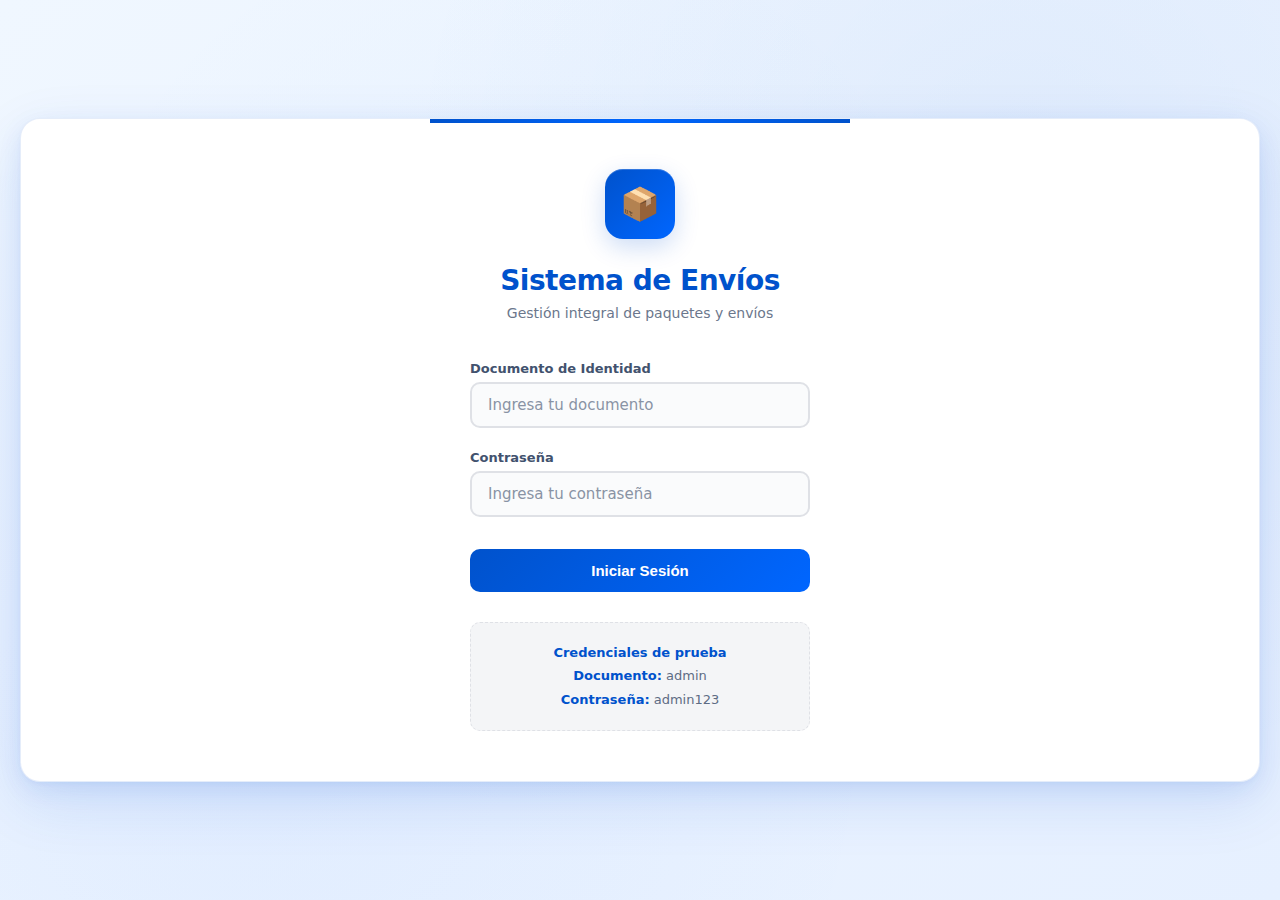
<file: index.html>
<!DOCTYPE html>
<html lang="es">

<head>
    <meta charset="UTF-8">
    <meta name="viewport" content="width=device-width, initial-scale=1.0">
    <link rel="stylesheet" href="style.css">
    <title>Sistema de Envíos</title>
</head>

<body>
    <div class="container">
        <!-- Login -->
        <div class="login-container" id="loginSection">
            <div class="login-icon">📦</div>
            <h2 class="login-title">Sistema de Envíos</h2>
            <p class="login-subtitle">Gestión integral de paquetes y envíos</p>

            <form id="loginForm">
                <div class="form-group">
                    <label>Documento de Identidad</label>
                    <input type="text" id="username" required placeholder="Ingresa tu documento">
                </div>
                <div class="form-group">
                    <label>Contraseña</label>
                    <input type="password" id="password" required placeholder="Ingresa tu contraseña">
                </div>
                <button type="submit" class="btn">Iniciar Sesión</button>
            </form>
            <div class="login-demo-info">
                <p><strong>Credenciales de prueba</strong></p>
                <p><strong>Documento:</strong> admin </p>
                <p><strong>Contraseña:</strong> admin123</p>
            </div>
        </div>

        <!-- App Principal -->
        <div class="app-container" id="appSection">
            <div class="header">
                <div>
                    <h1>📦 Sistema de Envíos</h1>
                    <span class="welcome-text" id="welcomeText"></span>
                </div>
                <button class="logout-btn" onclick="logout()">Cerrar Sesión</button>
            </div>

            <div class="tabs">
                <button class="tab active" onclick="showTab('paquetes')">Paquetes</button>
                <button class="tab" onclick="showTab('envios')">Envíos</button>
                <button class="tab" onclick="showTab('usuarios')">Usuarios</button>
            </div>

            <div class="content">
                <!-- Tab Paquetes -->
                <div class="tab-content active" id="paquetes">
                    <h2>Gestión de Paquetes</h2>
                    <p class="subtitle">Administra la información de los paquetes</p>

                    <div class="form-container">
                        <h3>Registro de Paquete</h3>
                        <form id="paqueteForm">
                            <input type="hidden" id="paqueteId">
                            <div class="form-row">
                                <div class="form-group">
                                    <label>Descripción *</label>
                                    <input type="text" id="paqueteDesc" required placeholder="Ej: Laptop Dell">
                                </div>
                                <div class="form-group">
                                    <label>Peso (kg) *</label>
                                    <input type="number" id="paquetePeso" step="0.01" required placeholder="Ej: 2.5">
                                </div>
                                <div class="form-group">
                                    <label>Dimensiones (cm) *</label>
                                    <input type="text" id="paqueteDim" required placeholder="Ej: 30x20x10">
                                </div>
                            </div>
                            <div class="form-actions">
                                <button type="submit" class="btn" id="btnGuardarPaquete">Guardar Paquete</button>
                                <button type="button" class="btn btn-secondary"
                                    onclick="cancelarPaquete()">Cancelar</button>
                            </div>
                        </form>
                    </div>

                    <div class="table-container">
                        <h3>Paquetes Registrados</h3>
                        <div class="table-scroll-wrapper">
                            <table id="tablaPaquetes">
                                <thead>
                                    <tr>
                                        <th>ID</th>
                                        <th>Descripción</th>
                                        <th>Peso</th>
                                        <th>Dimensiones</th>
                                        <th>Fecha</th>
                                        <th>Acciones</th>
                                    </tr>
                                </thead>
                                <tbody id="paquetesBody"></tbody>
                            </table>
                        </div>
                    </div>
                </div>

                <!-- Tab Envíos -->
                <div class="tab-content" id="envios">
                    <h2>Gestión de Envíos</h2>
                    <p class="subtitle">Administra los envíos de paquetes</p>

                    <div class="form-container">
                        <h3>Registro de Envío</h3>
                        <form id="envioForm">
                            <input type="hidden" id="envioId">
                            <div class="form-row">
                                <div class="form-group">
                                    <label>Paquete *</label>
                                    <select id="envioPaquete" required>
                                        <option value="">Selecciona un paquete</option>
                                    </select>
                                </div>
                                <div class="form-group">
                                    <label>Destinatario *</label>
                                    <input type="text" id="envioDestinatario" required
                                        placeholder="Nombre del destinatario">
                                </div>
                            </div>
                            <div class="form-row">
                                <div class="form-group">
                                    <label>Dirección *</label>
                                    <textarea id="envioDireccion" required
                                        placeholder="Dirección completa de entrega"></textarea>
                                </div>
                            </div>
                            <div class="form-row">
                                <div class="form-group">
                                    <label>Estado *</label>
                                    <select id="envioEstado" required>
                                        <option value="pendiente">Pendiente</option>
                                        <option value="transito">En Tránsito</option>
                                        <option value="entregado">Entregado</option>
                                    </select>
                                </div>
                            </div>
                            <div class="form-actions">
                                <button type="submit" class="btn" id="btnGuardarEnvio">Guardar Envío</button>
                                <button type="button" class="btn btn-secondary"
                                    onclick="cancelarEnvio()">Cancelar</button>
                            </div>
                        </form>
                    </div>

                    <div class="table-container">
                        <h3>Envíos Registrados</h3>
                        <div class="table-scroll-wrapper">
                            <table id="tablaEnvios">
                                <thead>
                                    <tr>
                                        <th>ID</th>
                                        <th>Paquete</th>
                                        <th>Destinatario</th>
                                        <th>Dirección</th>
                                        <th>Estado</th>
                                        <th>Fecha</th>
                                        <th>Acciones</th>
                                    </tr>
                                </thead>
                                <tbody id="enviosBody"></tbody>
                            </table>
                        </div>
                        <div class="scroll-indicator">← Desliza para ver más columnas →</div>
                    </div>
                </div>

                <!-- Tab Usuarios - REORGANIZADO -->
                <div class="tab-content" id="usuarios">
                    <h2>Gestión de Clientes/Destinatarios</h2>
                    <p class="subtitle">Administra la información de clientes y destinatarios</p>

                    <div class="form-container">
                        <h3>Registro de Cliente/Destinatario</h3>
                        <form id="usuarioForm">
                            <input type="hidden" id="usuarioId">

                            <div class="form-row">
                                <div class="form-group">
                                    <label>Documento de Identidad *</label>
                                    <input type="text" id="usuarioDocumento" required placeholder="Ej: 12345678">
                                </div>
                                <div class="form-group">
                                    <label>Nombre Completo *</label>
                                    <input type="text" id="usuarioNombre" required placeholder="Ej: Juan Pérez">
                                </div>
                            </div>

                            <div class="form-row">
                                <div class="form-group">
                                    <label>Correo Electrónico *</label>
                                    <input type="email" id="usuarioCorreo" required placeholder="Ej: juan@correo.com">
                                </div>
                                <div class="form-group">
                                    <label>Teléfono</label>
                                    <input type="tel" id="usuarioTelefono" placeholder="Ej: 555-1234567">
                                </div>
                            </div>

                            <div class="form-row">
                                <div class="form-group">
                                    <label>Dirección *</label>
                                    <textarea id="usuarioDireccion" required
                                        placeholder="Dirección completa"></textarea>
                                </div>
                            </div>

                            <div class="form-row">
                                <div class="form-group">
                                    <label>Ciudad *</label>
                                    <input type="text" id="usuarioCiudad" required placeholder="Ej: Ciudad Central">
                                </div>
                                <div class="form-group">
                                    <label>Departamento *</label>
                                    <input type="text" id="usuarioDepartamento" required placeholder="Ej: Departamento">
                                </div>
                            </div>

                            <div class="form-actions">
                                <button type="submit" class="btn" id="btnGuardarUsuario">Guardar Cliente</button>
                                <button type="button" class="btn btn-secondary"
                                    onclick="cancelarUsuario()">Cancelar</button>
                            </div>
                        </form>
                    </div>

                    <div class="table-container">
                        <h3>Clientes/Destinatarios Registrados</h3>
                        <div class="table-scroll-wrapper">
                            <table id="tablaUsuarios">
                                <thead>
                                    <tr>
                                        <th>Documento</th>
                                        <th>Nombre</th>
                                        <th>Correo</th>
                                        <th>Teléfono</th>
                                        <th>Dirección</th>
                                        <th>Ciudad</th>
                                        <th>Departamento</th>
                                        <th>Acciones</th>
                                    </tr>
                                </thead>
                                <tbody id="usuariosBody"></tbody>
                            </table>
                        </div>
                        <div class="scroll-indicator">← Desliza para ver más columnas →</div>
                    </div>
            </div>
        </div>
    </div>
    </div>

    <script src="app.js"></script>
</body>

</html>
</file>
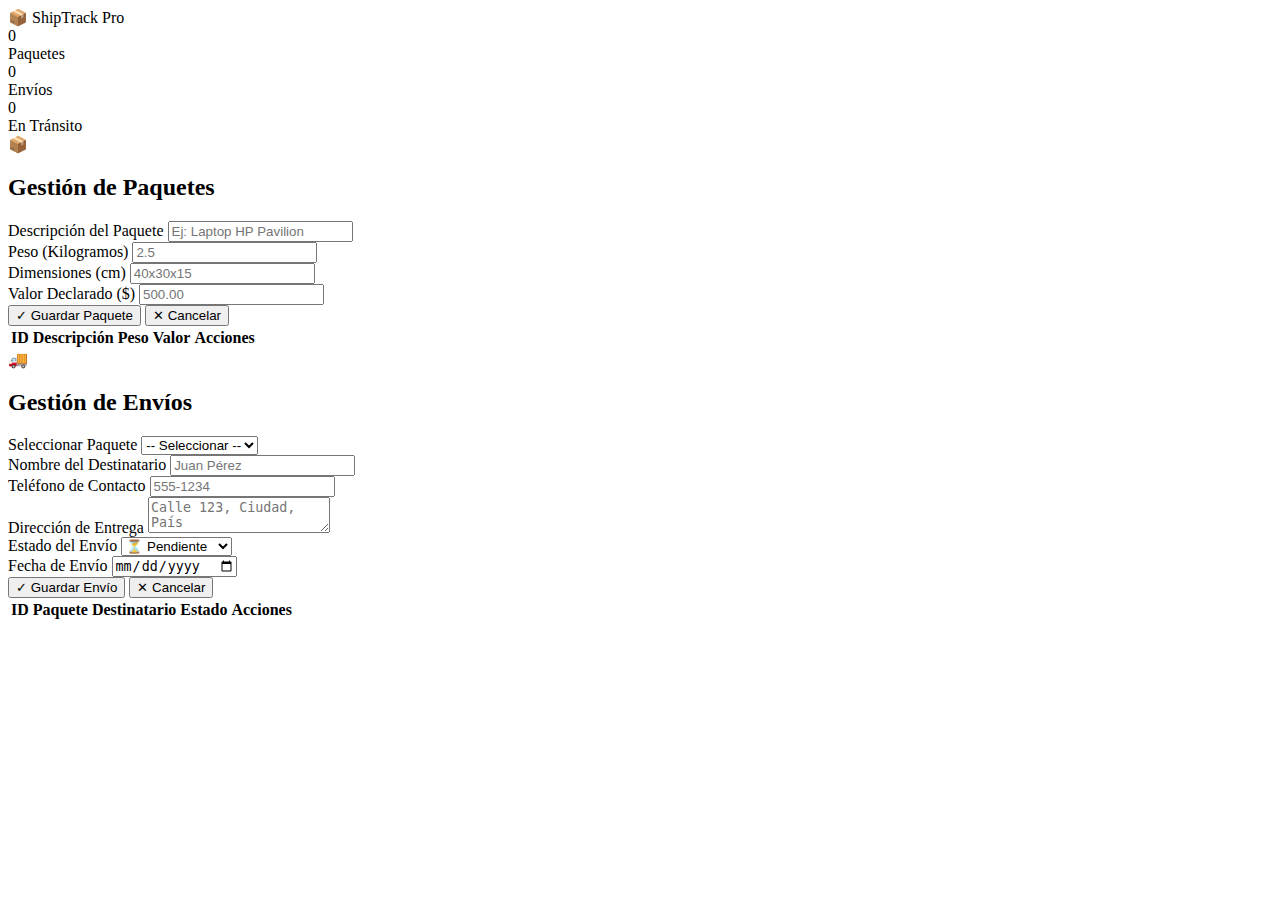
<file: inicio.html>
<!DOCTYPE html>
<html lang="es">
<head>
    <meta charset="UTF-8">
    <meta name="viewport" content="width=device-width, initial-scale=1.0">
    <title>Gestión de Envíos - Dashboard</title>

</head>
<body>
    <div class="navbar">
        <div class="logo">📦 ShipTrack Pro</div>
        <div class="nav-stats">
            <div class="stat-item">
                <div class="stat-number" id="totalPaquetes">0</div>
                <div class="stat-label">Paquetes</div>
            </div>
            <div class="stat-item">
                <div class="stat-number" id="totalEnvios">0</div>
                <div class="stat-label">Envíos</div>
            </div>
            <div class="stat-item">
                <div class="stat-number" id="enTransito">0</div>
                <div class="stat-label">En Tránsito</div>
            </div>
        </div>
    </div>

    <div class="container">
        <div class="grid">
            <!-- CRUD Paquetes -->
            <div class="section">
                <div class="section-header">
                    <div class="icon">📦</div>
                    <h2>Gestión de Paquetes</h2>
                </div>

                <div class="alert alert-success" id="alertPaquete"></div>

                <form id="formPaquete">
                    <input type="hidden" id="paqueteId">
                    <div class="form-grid">
                        <div class="form-group">
                            <label>Descripción del Paquete</label>
                            <input type="text" id="paqueteDesc" required placeholder="Ej: Laptop HP Pavilion">
                        </div>
                        <div class="form-group">
                            <label>Peso (Kilogramos)</label>
                            <input type="number" id="paquetePeso" step="0.1" required placeholder="2.5">
                        </div>
                        <div class="form-group">
                            <label>Dimensiones (cm)</label>
                            <input type="text" id="paqueteDim" required placeholder="40x30x15">
                        </div>
                        <div class="form-group">
                            <label>Valor Declarado ($)</label>
                            <input type="number" id="paqueteValor" step="0.01" required placeholder="500.00">
                        </div>
                    </div>
                    <div class="btn-group">
                        <button type="submit" class="btn btn-primary" id="btnGuardarPaquete">
                            ✓ Guardar Paquete
                        </button>
                        <button type="button" class="btn btn-secondary" onclick="cancelarPaquete()">
                            ✕ Cancelar
                        </button>
                    </div>
                </form>

                <div class="table-container">
                    <table>
                        <thead>
                            <tr>
                                <th>ID</th>
                                <th>Descripción</th>
                                <th>Peso</th>
                                <th>Valor</th>
                                <th>Acciones</th>
                            </tr>
                        </thead>
                        <tbody id="tablaPaquetes"></tbody>
                    </table>
                </div>
            </div>

            <!-- CRUD Envíos -->
            <div class="section">
                <div class="section-header">
                    <div class="icon">🚚</div>
                    <h2>Gestión de Envíos</h2>
                </div>

                <div class="alert alert-success" id="alertEnvio"></div>

                <form id="formEnvio">
                    <input type="hidden" id="envioId">
                    <div class="form-grid">
                        <div class="form-group">
                            <label>Seleccionar Paquete</label>
                            <select id="envioPaquete" required>
                                <option value="">-- Seleccionar --</option>
                            </select>
                        </div>
                        <div class="form-group">
                            <label>Nombre del Destinatario</label>
                            <input type="text" id="envioDestinatario" required placeholder="Juan Pérez">
                        </div>
                        <div class="form-group">
                            <label>Teléfono de Contacto</label>
                            <input type="tel" id="envioTelefono" required placeholder="555-1234">
                        </div>
                        <div class="form-group">
                            <label>Dirección de Entrega</label>
                            <textarea id="envioDireccion" required placeholder="Calle 123, Ciudad, País"></textarea>
                        </div>
                        <div class="form-group">
                            <label>Estado del Envío</label>
                            <select id="envioEstado" required>
                                <option value="pendiente">⏳ Pendiente</option>
                                <option value="transito">🚚 En Tránsito</option>
                                <option value="entregado">✓ Entregado</option>
                            </select>
                        </div>
                        <div class="form-group">
                            <label>Fecha de Envío</label>
                            <input type="date" id="envioFecha" required>
                        </div>
                    </div>
                    <div class="btn-group">
                        <button type="submit" class="btn btn-primary" id="btnGuardarEnvio">
                            ✓ Guardar Envío
                        </button>
                        <button type="button" class="btn btn-secondary" onclick="cancelarEnvio()">
                            ✕ Cancelar
                        </button>
                    </div>
                </form>

                <div class="table-container">
                    <table>
                        <thead>
                            <tr>
                                <th>ID</th>
                                <th>Paquete</th>
                                <th>Destinatario</th>
                                <th>Estado</th>
                                <th>Acciones</th>
                            </tr>
                        </thead>
                        <tbody id="tablaEnvios"></tbody>
                    </table>
                </div>
            </div>
        </div>
    </div>
</body>
</html>
</file>
<file: style.css>
* {
    margin: 0;
    padding: 0;
    box-sizing: border-box;
}

body {
    font-family: 'Segoe UI', system-ui, -apple-system, sans-serif;
    background: linear-gradient(135deg, #f0f7ff 0%, #e6f0ff 100%);
    min-height: 100vh;
    display: flex;
    justify-content: center;
    align-items: center;
    padding: 20px;
    position: relative;
    overflow-x: hidden;
}

/* Fondo sutil con patrón geométrico */
body::before {
    content: '';
    position: absolute;
    width: 100%;
    height: 100%;
    background: 
        radial-gradient(circle at 20% 80%, rgba(32, 107, 255, 0.05) 0%, transparent 50%),
        radial-gradient(circle at 80% 20%, rgba(0, 82, 204, 0.05) 0%, transparent 50%),
        radial-gradient(circle at 40% 40%, rgba(64, 156, 255, 0.03) 0%, transparent 50%);
    pointer-events: none;
    z-index: 0;
}

.container {
    background: white;
    border-radius: 20px;
    box-shadow: 
        0 20px 60px rgba(0, 82, 204, 0.12),
        0 8px 24px rgba(0, 82, 204, 0.08),
        0 2px 4px rgba(0, 82, 204, 0.04),
        inset 0 1px 0 rgba(255, 255, 255, 0.6);
    width: 100%;
    max-width: 1400px;
    overflow: hidden;
    position: relative;
    z-index: 1;
    border: 1px solid rgba(0, 82, 204, 0.1);
}

/* ==================== LOGIN STYLES ==================== */
.login-container {
    max-width: 420px;
    padding: 50px 40px;
    margin: 0 auto;
    background: white;
    position: relative;
}

.login-container::before {
    content: '';
    position: absolute;
    top: 0;
    left: 0;
    right: 0;
    height: 4px;
    background: linear-gradient(90deg, #0052CC, #0066FF, #0052CC);
}

.login-icon {
    width: 70px;
    height: 70px;
    margin: 0 auto 25px;
    background: linear-gradient(135deg, #0052CC 0%, #0066FF 100%);
    border-radius: 18px;
    display: flex;
    align-items: center;
    justify-content: center;
    font-size: 32px;
    color: white;
    box-shadow: 
        0 8px 24px rgba(0, 82, 204, 0.2),
        inset 0 1px 0 rgba(255, 255, 255, 0.2);
}

.login-title {
    color: #0052CC;
    margin-bottom: 8px;
    text-align: center;
    font-size: 28px;
    font-weight: 700;
    letter-spacing: -0.5px;
}

.login-subtitle {
    color: #6B778C;
    text-align: center;
    margin-bottom: 40px;
    font-size: 14px;
    font-weight: 400;
}

.login-container .form-group {
    margin-bottom: 22px;
    position: relative;
}

.login-container label {
    color: #42526E;
    font-size: 13px;
    font-weight: 600;
    margin-bottom: 6px;
    text-transform: none;
    letter-spacing: 0;
}

.login-container input {
    padding: 12px 16px;
    background: #FAFBFC;
    border: 2px solid #DFE1E6;
    border-radius: 10px;
    font-size: 15px;
    color: #172B4D;
    transition: all 0.2s ease;
}

.login-container input:focus {
    background: white;
    border-color: #0052CC;
    box-shadow: 0 0 0 3px rgba(0, 82, 204, 0.15);
    outline: none;
}

.login-container input::placeholder {
    color: #8993A4;
}

.login-container .btn {
    width: 100%;
    margin: 10px 0 0 0;
    padding: 13px;
    font-size: 15px;
    font-weight: 600;
    background: linear-gradient(135deg, #0052CC 0%, #0066FF 100%);
    border: none;
    border-radius: 10px;
    color: white;
    cursor: pointer;
    transition: all 0.2s ease;
    position: relative;
    overflow: hidden;
}

.login-container .btn:hover {
    transform: translateY(-1px);
    box-shadow: 0 8px 20px rgba(0, 82, 204, 0.25);
}

.login-container .btn:active {
    transform: translateY(0);
}

.login-demo-info {
    text-align: center;
    margin-top: 30px;
    padding: 16px;
    background: #F4F5F7;
    border-radius: 10px;
    border: 1px dashed #DFE1E6;
}

.login-demo-info p {
    color: #5E6C84;
    font-size: 13px;
    margin: 5px 0;
    line-height: 1.4;
}

.login-demo-info strong {
    color: #0052CC;
    font-weight: 600;
}

/* ==================== APP CONTAINER ==================== */
.app-container {
    display: none;
    animation: fadeIn 0.4s ease-out;
}

@keyframes fadeIn {
    from { opacity: 0; transform: translateY(10px); }
    to { opacity: 1; transform: translateY(0); }
}

/* Header */
.header {
    background: linear-gradient(135deg, #0052CC 0%, #0066FF 100%);
    color: white;
    padding: 30px 40px;
    display: flex;
    justify-content: space-between;
    align-items: center;
    position: relative;
    overflow: hidden;
}

.header::before {
    content: '';
    position: absolute;
    top: 0;
    left: 0;
    right: 0;
    bottom: 0;
    background: 
        radial-gradient(circle at 90% 10%, rgba(255, 255, 255, 0.1) 0%, transparent 50%),
        radial-gradient(circle at 10% 90%, rgba(255, 255, 255, 0.05) 0%, transparent 50%);
    pointer-events: none;
}

.header h1 {
    font-size: 28px;
    font-weight: 700;
    letter-spacing: -0.3px;
    position: relative;
    z-index: 1;
}

.welcome-text {
    color: rgba(255, 255, 255, 0.9);
    font-size: 13px;
    font-weight: 400;
    margin-top: 4px;
    display: block;
    position: relative;
    z-index: 1;
}

.logout-btn {
    background: rgba(255, 255, 255, 0.15);
    border: 1.5px solid rgba(255, 255, 255, 0.3);
    color: white;
    padding: 10px 20px;
    border-radius: 10px;
    cursor: pointer;
    font-size: 13px;
    font-weight: 600;
    transition: all 0.2s ease;
    backdrop-filter: blur(10px);
    position: relative;
    z-index: 1;
}

.logout-btn:hover {
    background: rgba(255, 255, 255, 0.25);
    border-color: rgba(255, 255, 255, 0.4);
    transform: translateY(-1px);
    box-shadow: 0 4px 12px rgba(0, 0, 0, 0.15);
}

/* Tabs */
.tabs {
    display: flex;
    background: linear-gradient(to bottom, #F4F5F7, #FAFBFC);
    border-bottom: 1px solid #DFE1E6;
    padding: 0 40px;
    position: relative;
    z-index: 1;
}

.tab {
    flex: 0 1 auto;
    padding: 18px 24px;
    text-align: center;
    cursor: pointer;
    background: none;
    border: none;
    font-size: 15px;
    font-weight: 600;
    color: #5E6C84;
    transition: all 0.2s ease;
    position: relative;
    border-bottom: 3px solid transparent;
    margin-right: 4px;
}

.tab.active {
    color: #0052CC;
    border-bottom-color: #0052CC;
    background: white;
}

.tab:hover:not(.active) {
    color: #0052CC;
    background: rgba(0, 82, 204, 0.04);
}

/* Content */
.content {
    padding: 40px;
    background: white;
    min-height: 600px;
}

.tab-content {
    display: none;
    animation: slideIn 0.3s ease-out;
}

@keyframes slideIn {
    from { opacity: 0; transform: translateX(-10px); }
    to { opacity: 1; transform: translateX(0); }
}

.tab-content.active {
    display: block;
}

h2 {
    color: #172B4D;
    margin-bottom: 6px;
    font-size: 24px;
    font-weight: 700;
    letter-spacing: -0.3px;
}

.subtitle {
    color: #6B778C;
    margin-bottom: 30px;
    font-size: 14px;
    font-weight: 400;
}

/* Forms - MEJORADO */
.form-container {
    background: #FAFBFC;
    border: 1px solid #DFE1E6;
    border-radius: 12px;
    padding: 25px;
    margin-bottom: 30px;
}

.form-container h3 {
    color: #0052CC;
    margin-bottom: 20px;
    font-size: 16px;
    font-weight: 600;
    display: flex;
    align-items: center;
    gap: 8px;
}

.form-container h3::before {
    content: '📝';
    font-size: 18px;
}

.form-row {
    display: grid;
    grid-template-columns: repeat(auto-fit, minmax(250px, 1fr));
    gap: 20px;
    margin-bottom: 20px;
}

.form-group {
    margin-bottom: 0;
}

label {
    display: block;
    margin-bottom: 8px;
    color: #42526E;
    font-weight: 600;
    font-size: 13px;
    text-transform: none;
    letter-spacing: 0;
}

input,
select,
textarea {
    width: 100%;
    padding: 12px 16px;
    border: 2px solid #DFE1E6;
    border-radius: 10px;
    font-size: 15px;
    color: #172B4D;
    transition: all 0.2s ease;
    background: white;
    font-family: inherit;
}

input:focus,
select:focus,
textarea:focus {
    outline: none;
    border-color: #0052CC;
    background: white;
    box-shadow: 0 0 0 3px rgba(0, 82, 204, 0.15);
}

textarea {
    resize: vertical;
    min-height: 80px;
    line-height: 1.5;
}

input::placeholder,
textarea::placeholder {
    color: #8993A4;
}

/* Estilo para inputs deshabilitados */
input:disabled,
select:disabled,
button:disabled {
    opacity: 0.6;
    cursor: not-allowed;
}

.form-actions {
    margin-top: 25px;
    padding-top: 20px;
    border-top: 1px solid #DFE1E6;
    display: flex;
    gap: 10px;
}

/* Buttons */
.btn {
    background: linear-gradient(135deg, #0052CC 0%, #0066FF 100%);
    color: white;
    padding: 12px 24px;
    border: none;
    border-radius: 10px;
    cursor: pointer;
    font-size: 14px;
    font-weight: 600;
    transition: all 0.2s ease;
    position: relative;
    overflow: hidden;
}

.btn:hover {
    transform: translateY(-1px);
    box-shadow: 0 6px 20px rgba(0, 82, 204, 0.25);
}

.btn:active {
    transform: translateY(0);
}

.btn-secondary {
    background: #6B778C;
}

.btn-secondary:hover {
    background: #5E6C84;
    box-shadow: 0 6px 20px rgba(107, 119, 140, 0.25);
}

.btn-danger {
    background: linear-gradient(135deg, #DE350B, #FF5630);
}

.btn-danger:hover {
    box-shadow: 0 6px 20px rgba(222, 53, 11, 0.25);
}

.btn-edit {
    background: linear-gradient(135deg, #006644, #00875A);
}

.btn-edit:hover {
    box-shadow: 0 6px 20px rgba(0, 103, 68, 0.25);
}

.btn-small {
    padding: 8px 14px;
    font-size: 12px;
}

/* Efecto para botones deshabilitados */
.btn:disabled {
    background: #DFE1E6;
    color: #8993A4;
    cursor: not-allowed;
    transform: none !important;
    box-shadow: none !important;
}

.btn:disabled:hover {
    background: #DFE1E6;
}

/* TABLAS MEJORADAS */
.table-container {
    background: white;
    border: 1px solid #DFE1E6;
    border-radius: 12px;
    overflow: hidden;
    box-shadow: 0 2px 8px rgba(0, 82, 204, 0.05);
    margin-top: 20px;
    max-height: 500px;
    overflow-y: auto;
}

.table-container h3 {
    color: #0052CC;
    padding: 20px;
    margin: 0;
    font-size: 16px;
    font-weight: 600;
    background: #F4F5F7;
    border-bottom: 1px solid #DFE1E6;
    display: flex;
    align-items: center;
    gap: 8px;
    position: sticky;
    top: 0;
    z-index: 10;
}

.table-container h3::before {
    content: '📊';
    font-size: 18px;
}

table {
    width: 100%;
    border-collapse: collapse;
    font-size: 14px;
}

th {
    background: #F4F5F7;
    padding: 16px;
    text-align: left;
    font-weight: 600;
    color: #42526E;
    border-bottom: 1px solid #DFE1E6;
    font-size: 12px;
    text-transform: uppercase;
    letter-spacing: 0.5px;
    position: sticky;
    top: 60px;
    z-index: 5;
    white-space: nowrap;
}

td {
    padding: 16px;
    border-bottom: 1px solid #F4F5F7;
    color: #172B4D;
    font-size: 14px;
    line-height: 1.4;
}

tbody tr {
    transition: all 0.15s ease;
}

/* Mejorar el hover de las filas */
tbody tr:hover {
    background: #F8F9FA;
}

tbody tr:last-child td {
    border-bottom: none;
}

/* Columnas específicas para mejorar la visualización */
#usuariosBody td:nth-child(1), /* Documento */
#usuariosBody td:nth-child(2), /* Nombre */
#usuariosBody td:nth-child(3), /* Correo */
#usuariosBody td:nth-child(4) { /* Teléfono */
    min-width: 120px;
    max-width: 150px;
    overflow: hidden;
    text-overflow: ellipsis;
    white-space: nowrap;
}

#usuariosBody td:nth-child(5), /* Dirección */
#usuariosBody td:nth-child(6), /* Ciudad */
#usuariosBody td:nth-child(7) { /* Departamento */
    min-width: 130px;
    max-width: 180px;
    overflow: hidden;
    text-overflow: ellipsis;
    white-space: nowrap;
}

#usuariosBody td:nth-child(8) { /* Acciones */
    min-width: 140px;
    max-width: 140px;
}

/* Agregar también ajustes para las otras tablas */
#paquetesBody td:nth-child(1), /* ID */
#enviosBody td:nth-child(1) { /* ID */
    min-width: 80px;
    max-width: 100px;
}

#paquetesBody td:nth-child(2), /* Descripción */
#enviosBody td:nth-child(2) { /* Paquete */
    min-width: 150px;
    max-width: 200px;
}

#paquetesBody td:nth-child(3), /* Peso */
#paquetesBody td:nth-child(4), /* Dimensiones */
#enviosBody td:nth-child(3), /* Destinatario */
#enviosBody td:nth-child(4) { /* Dirección */
    min-width: 120px;
    max-width: 180px;
}

#paquetesBody td:nth-child(5), /* Fecha */
#enviosBody td:nth-child(6) { /* Fecha */
    min-width: 100px;
    max-width: 120px;
}

#paquetesBody td:nth-child(6), /* Acciones Paquetes */
#enviosBody td:nth-child(7) { /* Acciones Envíos */
    min-width: 140px;
    max-width: 140px;
}

.actions {
    display: flex;
    gap: 8px;
    flex-wrap: wrap;
}

/* Status Badges */
.status-badge {
    display: inline-block;
    padding: 5px 12px;
    border-radius: 12px;
    font-size: 11px;
    font-weight: 700;
    text-transform: uppercase;
    letter-spacing: 0.3px;
    white-space: nowrap;
}

.status-pendiente {
    background: #FFF0B3;
    color: #FF8B00;
}

.status-transito {
    background: #DEEBFF;
    color: #0052CC;
}

.status-entregado {
    background: #E3FCEF;
    color: #006644;
}

/* Empty State */
.empty-state {
    text-align: center;
    padding: 60px 20px;
    color: #8993A4;
    font-size: 14px;
}

.empty-state::before {
    content: '📦';
    display: block;
    font-size: 48px;
    margin-bottom: 12px;
    opacity: 0.6;
}

/* Responsive */
@media (max-width: 1024px) {
    .container {
        max-width: 95%;
    }
    
    .content {
        padding: 30px;
    }
    
    .form-row {
        grid-template-columns: 1fr;
        gap: 15px;
    }
    
    #usuarioForm .form-row {
        grid-template-columns: 1fr;
    }
    
    .table-container {
        max-height: 400px;
    }
}

@media (max-width: 768px) {
    body {
        padding: 10px;
        background: #F4F5F7;
    }

    .container {
        border-radius: 12px;
        box-shadow: 0 4px 20px rgba(0, 82, 204, 0.1);
        border: 1px solid #DFE1E6;
    }

    .login-container {
        padding: 30px 20px;
    }

    .content {
        padding: 20px;
    }

    .header {
        flex-direction: column;
        gap: 12px;
        text-align: center;
        padding: 24px 20px;
    }

    .header h1 {
        font-size: 22px;
    }

    .tabs {
        padding: 0 20px;
        overflow-x: auto;
        white-space: nowrap;
        -webkit-overflow-scrolling: touch;
    }

    .tab {
        padding: 16px 20px;
        font-size: 14px;
        flex: 0 0 auto;
    }
    
    .table-container {
        border-radius: 8px;
        max-height: 350px;
    }
    
    .table-scroll-wrapper {
        position: relative;
        overflow-x: auto;
        -webkit-overflow-scrolling: touch;
        border-radius: 8px;
    }
    
    table {
        display: block;
        overflow-x: auto;
        -webkit-overflow-scrolling: touch;
    }
    
    th, td {
        padding: 12px 8px;
        font-size: 13px;
    }
    
    .form-actions {
        flex-direction: column;
    }

    .form-actions .btn {
        width: 100%;
        margin: 0;
    }
}

/* Scrollbar personalizada */
.table-container::-webkit-scrollbar,
.table-scroll-wrapper::-webkit-scrollbar {
    width: 8px;
    height: 8px;
}

.table-container::-webkit-scrollbar-track,
.table-scroll-wrapper::-webkit-scrollbar-track {
    background: #F4F5F7;
    border-radius: 4px;
}

.table-container::-webkit-scrollbar-thumb,
.table-scroll-wrapper::-webkit-scrollbar-thumb {
    background: #C1C7D0;
    border-radius: 4px;
}

.table-container::-webkit-scrollbar-thumb:hover,
.table-scroll-wrapper::-webkit-scrollbar-thumb:hover {
    background: #B3BAC5;
}

/* Indicador de scroll horizontal */
.scroll-indicator {
    text-align: center;
    color: #6B778C;
    font-size: 12px;
    padding: 8px;
    background: #F4F5F7;
    border-top: 1px solid #DFE1E6;
    display: none;
}

@media (max-width: 768px) {
    .scroll-indicator {
        display: block;
    }
}
</file>
